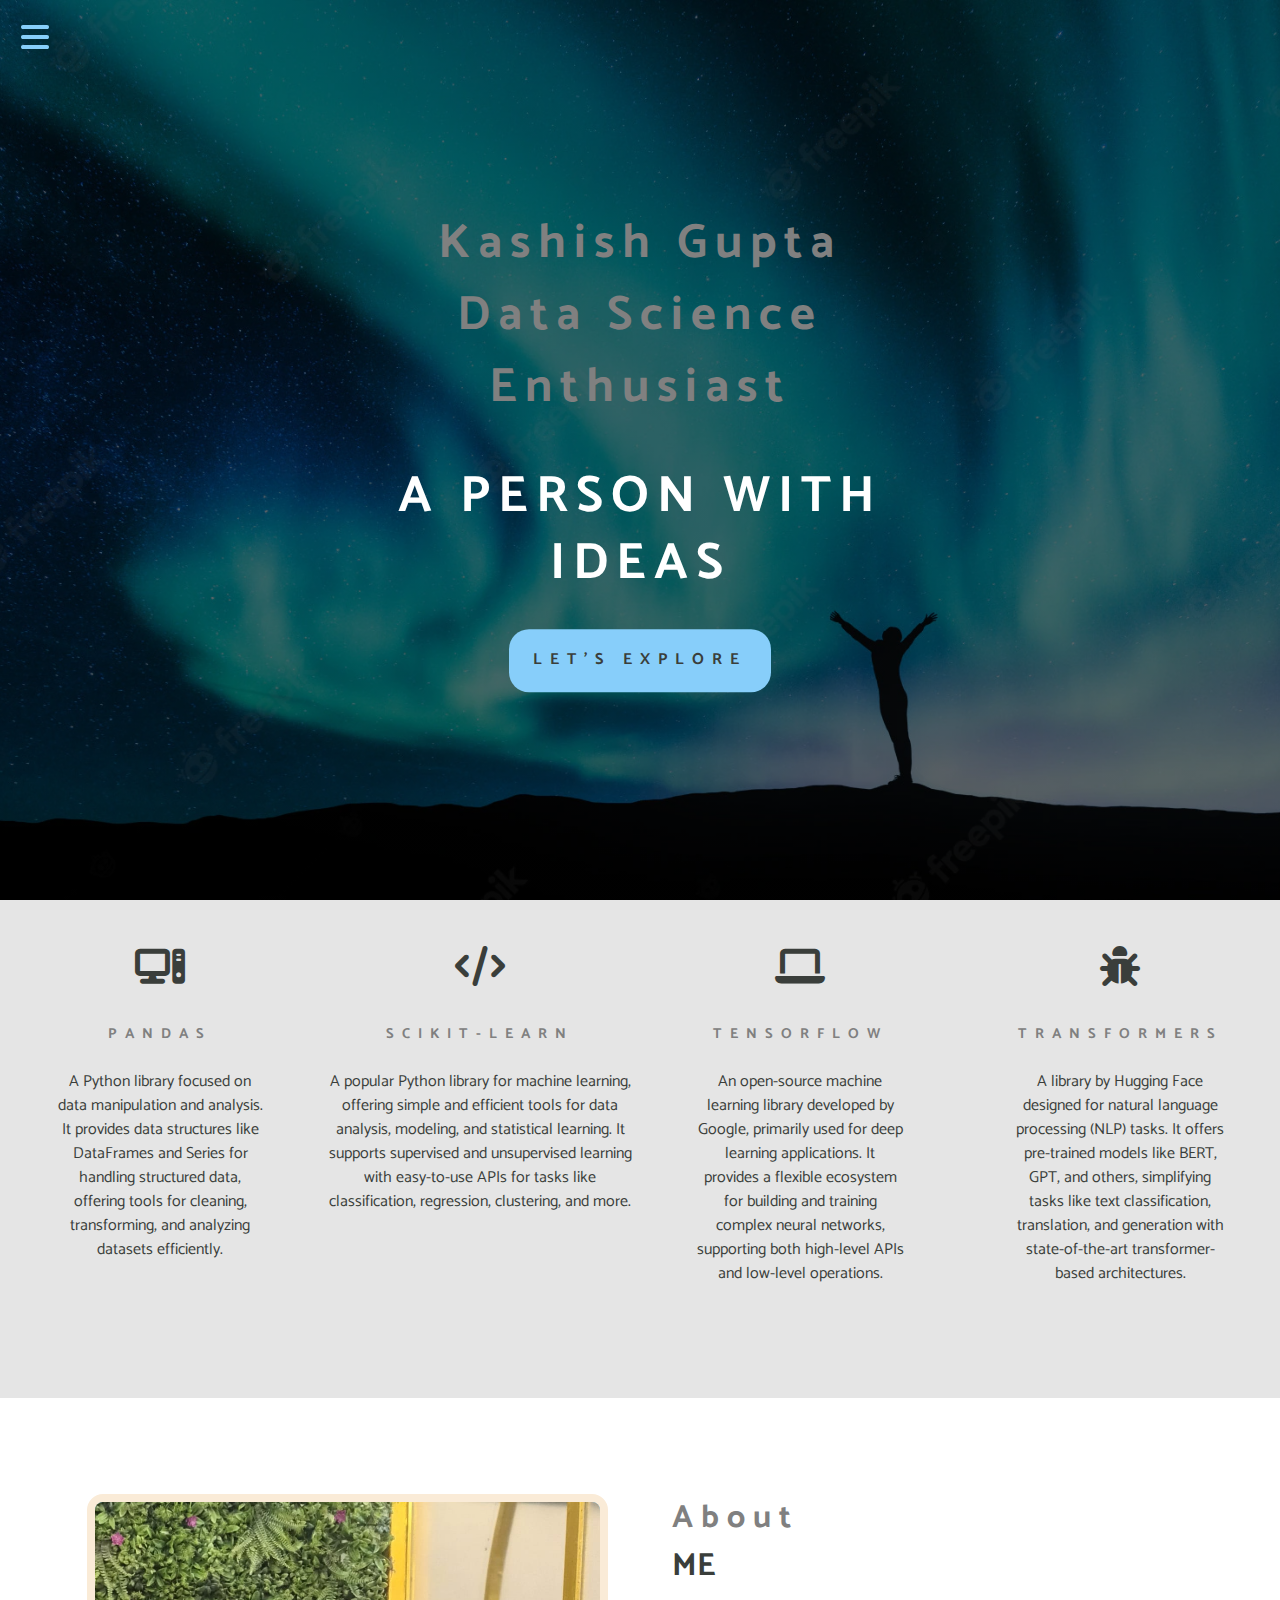
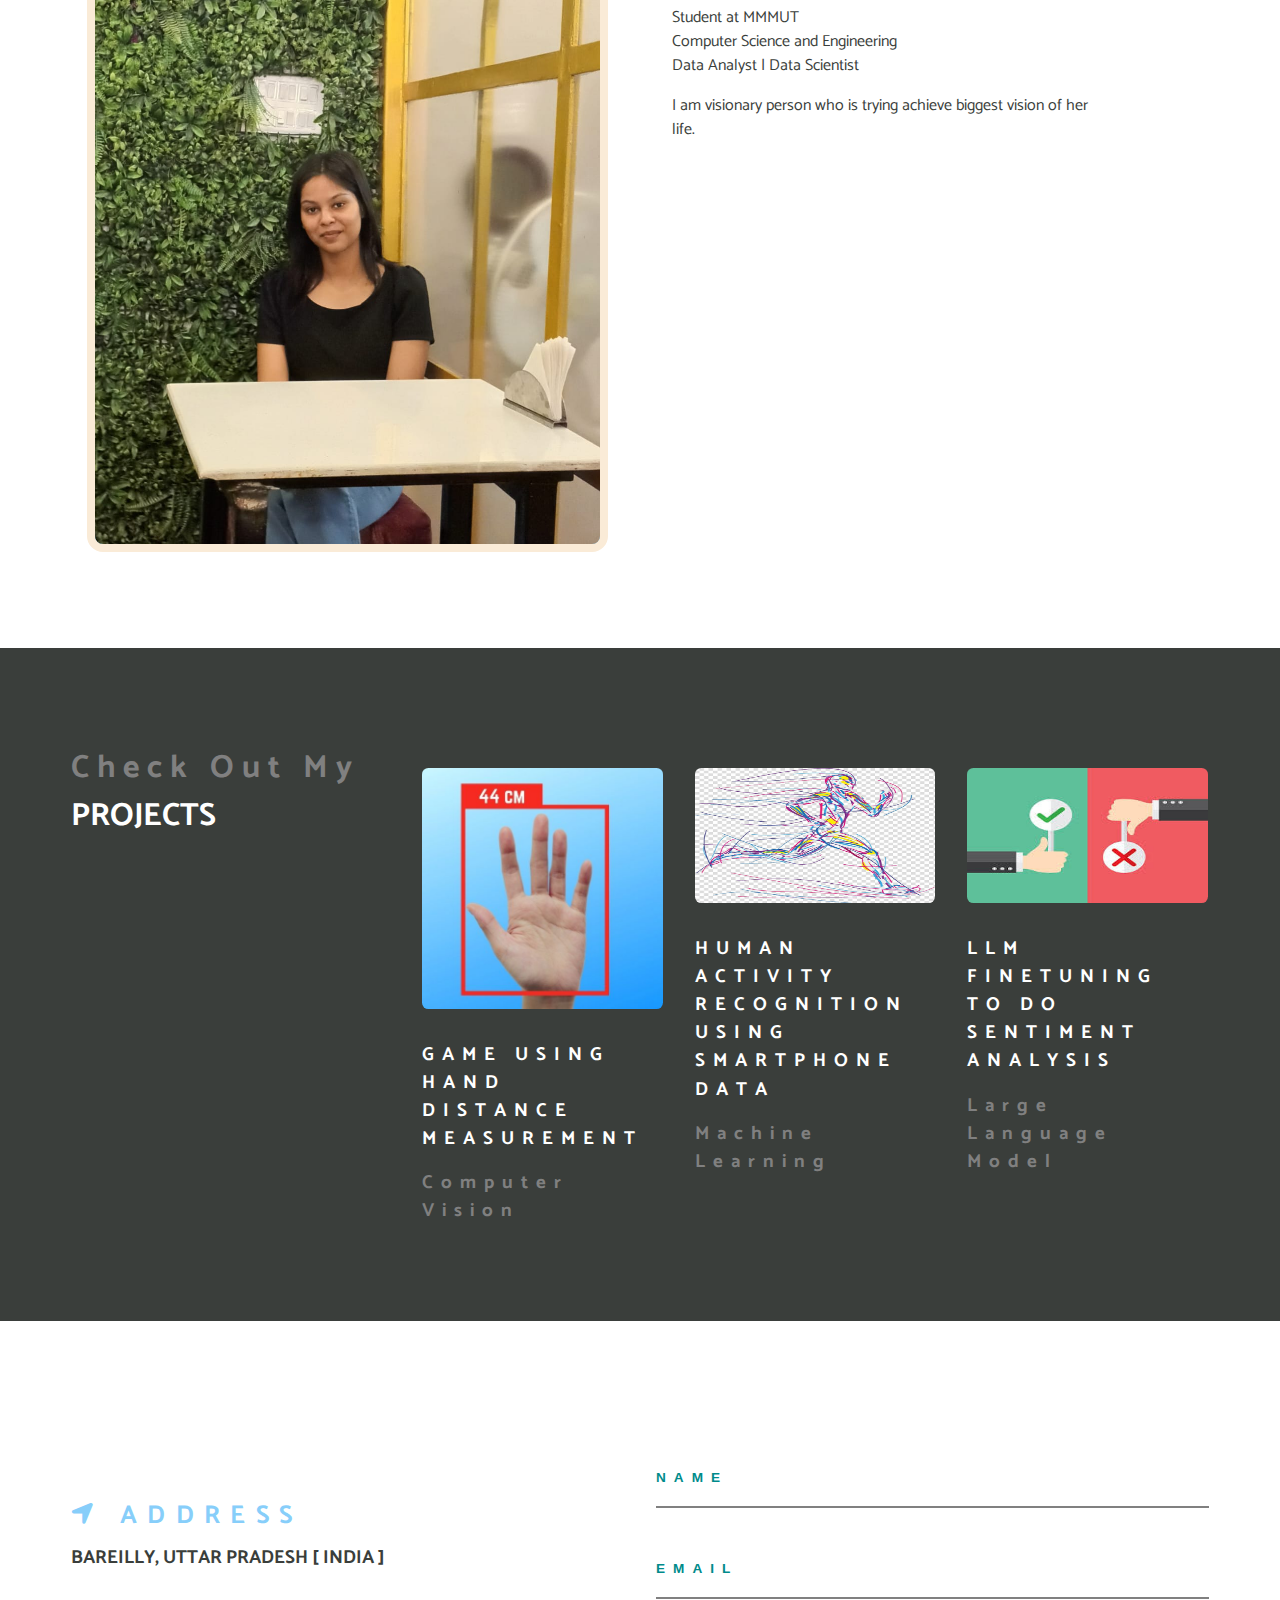
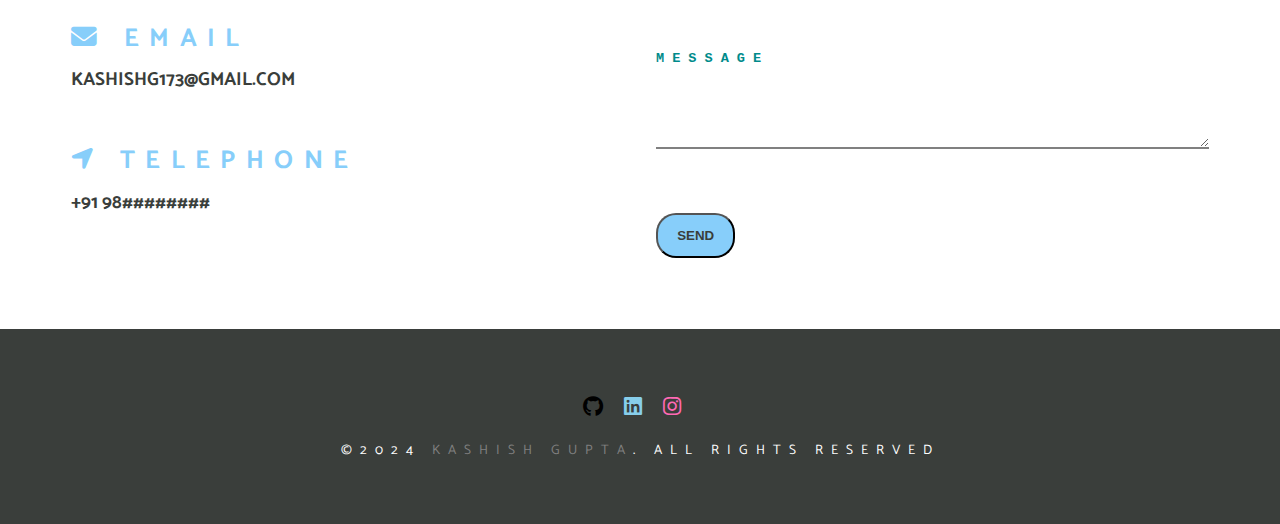
<file: index.html>
<!DOCTYPE html>
<html lang="en">
  <head>
    <meta charset="UTF-8" />
    <meta name="viewport" content="width=device-width, initial-scale=1.0" />
    <meta http-equiv="X-UA-Compatible" content="ie=edge" />
    <title>Kashish Gupta || Home</title>
    <!-- font-awesome -->
    <link rel="stylesheet" href="https://cdnjs.cloudflare.com/ajax/libs/font-awesome/6.1.1/css/all.min.css" />
    <!-- custom css -->
    <link rel="stylesheet" href="style.css" />
  </head>
  <body>
    <!-- nav button -->
    <span class="nav-btn" id="nav-btn">
      <i class="fas fa-bars"></i>
    </span>
    <!-- nav -->
    <nav class="navbar" id="navbar">
      <div class="navbar-header">
        <span class="nav-close" id="nav-close">
          <i class="fas fa-times"></i>
        </span>
      </div>
      <ul class="nav-items">
        <li><a href="main.html" class="nav-link">Home</a></li>
        <li><a href="skills.html" class="nav-link">Skills</a></li>
        <!-- <li><a href="about.html" class="nav-link">About</a></li> -->
        <li><a href="products.html" class="nav-link">Projects</a></li>
      </ul>
    </nav>
    <!-- header -->
    <header class="header">
      <div class="banner">
        <h3 class="banner-subtitle">Kashish Gupta <br>Data Science Enthusiast</h3>
        <h1 class="banner-title">A Person with Ideas</h1>
        <a href="skills.html" class="banner-btn"><i class="fab fa-bird"></i>Let's Explore</a>
      </div>
    </header>


    <!-- skills section -->
    <section class="skills clearfix">
      <!-- single skill -->
      <article class="skill">
        <span class="skill-icon">
          <i class="fas fa-computer"></i>
        </span>
        <h3 class="skill-title">Pandas</h3>
        <!-- ten words -->
        <p class="skill-text">
          A Python library focused on data manipulation and analysis. It provides data structures like DataFrames and Series for handling structured data, offering tools for cleaning, transforming, and analyzing datasets efficiently.<br><br><br><br>
        </p>
      </article>
      <!-- end of single skill -->
      <!-- single skill -->
      <article class="skill">
        <span class="skill-icon">
          <i class="fas fa-code"></i>
        </span>
        <h3 class="skill-title">Scikit-learn</h3>
        <!-- ten words -->
        A popular Python library for machine learning, offering simple and efficient tools for data analysis, modeling, and statistical learning. It supports supervised and unsupervised learning with easy-to-use APIs for tasks like classification, regression, clustering, and more.<br><br><br>
        </p>
      </article>
      <!-- end of single skill -->
      <!-- single skill -->
      <article class="skill">
        <span class="skill-icon">
          <i class="fas fa-laptop"></i>
        </span>
        <h3 class="skill-title">TensorFlow</h3>
        <!-- ten words -->
        <p class="skill-text">
          An open-source machine learning library developed by Google, primarily used for deep learning applications. It provides a flexible ecosystem for building and training complex neural networks, supporting both high-level APIs and low-level operations.<br><br><br><br>
        </p>
      </article>
      <!-- end of single skill -->
      <!-- single skill -->
      <article class="skill">
        <span class="skill-icon">
          <i class="fas fa-bug"></i>
        </span>
        <h3 class="skill-title">Transformers</h3>
        <!-- ten words -->
        <p class="skill-text">
          A library by Hugging Face designed for natural language processing (NLP) tasks. It offers pre-trained models like BERT, GPT, and others, simplifying tasks like text classification, translation, and generation with state-of-the-art transformer-based architectures.<br><br><br>
        </p>
      </article>

      <!-- end of single skill -->
    </section>
    <!--end of skills section -->
    <!-- about -->
    <section class="about">
      <div class="section-center clearfix">
        <article class="about-img">
          <div class="about-picture-container">
            <img
              src="about.jpg"
              alt="About"
              class="about-picture"
            />
          </div>
        </article>
        <article class="about-info">
          <!-- section title -->
          <div>
            <h3 class="section-subtitle">About</h3>
            <h2 class="section-title">Me</h2>
          </div>
          <!-- section title -->
          <p class="about-text">
            Student at MMMUT <br>
            Computer Science and Engineering <br>
            Data Analyst | Data Scientist

          </p>
          <p class="about-text">
            I am visionary person who is trying achieve biggest vision of her life.
          </p>
          <!-- <a href="about.html" class="main-btn ">More About Me</a> -->
        </article>
      </div>
    </section>
    <!-- end of about -->
    <!-- products -->
    <section class="products">
      <div class="section-center clearfix">
        <!-- products info  -->
        <article class="products-info ">
          <!-- title -->
          <div>
            <h3 class="section-subtitle">Check Out My</h3>
            <h2 class="section-title text-white">Projects</h2>
          </div>
          <!-- end of title -->
          <!--<p class="product-text">
              I don't usually write blogs but here are writeups of some of the CTF rooms that I enjoyed solving.
          </p>
          <a href="products.html" class="main-btn ">Blogs</a>-->
        </article>
        <!-- end of products info -->
        <!-- products inventory -->
        <article class="products-inventory  clearfix">
          <!-- single product -->
          <div class="product">
            <a href="https://github.com/kashishg173/Game-with-Hand-distance-measurement"><img
              src="project-1.jpg"
              alt="single product"
              class="product-img1"
            />
            <h3 class="product-title">GAME USING HAND DISTANCE MEASUREMENT</h3></a>
            <h3 class="product-price">Computer Vision</h3>
          </div>
          <!--end of single product -->
          <!-- single product -->
          <div class="product">
            <a href="https://github.com/kashishg173/Human-Activity-Recognition-using-smartphone-data">
            <img
              src="project-2.jpg"
              alt="single product"
              class="product-img2"
            />
            <h3 class="product-title">HUMAN ACTIVITY RECOGNITION USING SMARTPHONE DATA</h3></a>
            <h3 class="product-price">Machine Learning</h3>
          </div>
          <!--end of single product -->
          <!-- single product -->
          <div class="product">
            <a href = "https://github.com/kashishg173/LLM-FineTuning-to-do-SentiAnalysis.git">
            <img
              src="project-3.jpeg"
              alt="single product"
              class="product-img3"
            />
            <h3 class="product-title">LLM FineTuning to do Sentiment Analysis</h3></a>
            <h3 class="product-price">Large Language Model</h3>
          </div>
          <!--end of single product -->
        </article>
        <!--end of  products inventory -->
      </div>
    </section>
    <!-- end of  products -->
    <!-- contact -->
    <section class="contact">
      <div class="section-center clearfix">
        <!-- contact info -->
        <article class="contact-info">
          <!-- contact item -->
          <div class="contact-item">
            <!-- contact text -->
            <h3 class="contact-title">
              <span class="contact-icon">
                <i class="fas fa-location-arrow"></i> </span
              >address
            </h3>
            <h3 class="contact-text">
              Bareilly, Uttar Pradesh [ India ]
            </h3>
          </div>
          <!-- end of contact item -->
          <!-- contact item -->
          <div class="contact-item">
            <!-- contact text -->
            <h3 class="contact-title">
              <span class="contact-icon"> <i class="fas fa-envelope"></i> </span
              >Email
            </h3>
            <h3 class="contact-text">
              kashishg173@gmail.com
            </h3>
          </div>
          <!-- end of contact item -->
          <!-- contact item -->
          <div class="contact-item">
            <!-- contact text -->
            <h3 class="contact-title">
              <span class="contact-icon">
                <i class="fas fa-location-arrow"></i> </span
              >Telephone
            </h3>
            <h3 class="contact-text">
              +91 98########
            </h3>
          </div>
          <!-- end of contact item -->
        </article>
        <article class="contact-form">
          <form
            action="https://formspree.io/learncodetutorial@gmail.com"
            method="POST"
            class="form-group"
          >
            <input
              type="text"
              name="name"
              placeholder="name"
              class="form-control"
            />
            <input
              type="email"
              name="email"
              placeholder="email"
              class="form-control"
            />
            <textarea
              name="message"
              placeholder="message"
              class="form-control"
              rows="5"
            ></textarea>
            <button class="main-btn">Send</button>
          </form>
        </article>
        <!-- end of contact info -->
      </div>
    </section>
    <!-- end o fcontact -->
    <footer class="footer">
      <div class="section-center">
        <div class="social-icons">
          <!-- social icon -->
          <a href="#" class="social-icon1">
            <i class="fab fa-github "></i>
          </a>
          <!-- end of social icon -->
          <!-- social icon -->
          <a href="https://www.linkedin.com/in/kashish-gupta-1a2179228/" class="social-icon2">
            <i class="fab fa-linkedin "></i>
          </a>
          <!-- end of social icon -->
          <!-- social icon -->
          <a href="https://www.instagram.com/kashishg173/" class="social-icon3">
            <i class="fab fa-instagram "></i>
          </a>
          <!-- end of social icon -->
        </div>
        <p class="footer-text">
          &copy;2024 <span class="text-primary">Kashish Gupta</span>. all rights
          reserved
        </p>
      </div>
    </footer>
    <script src="app.js"></script>
  </body>
</html>
</file>
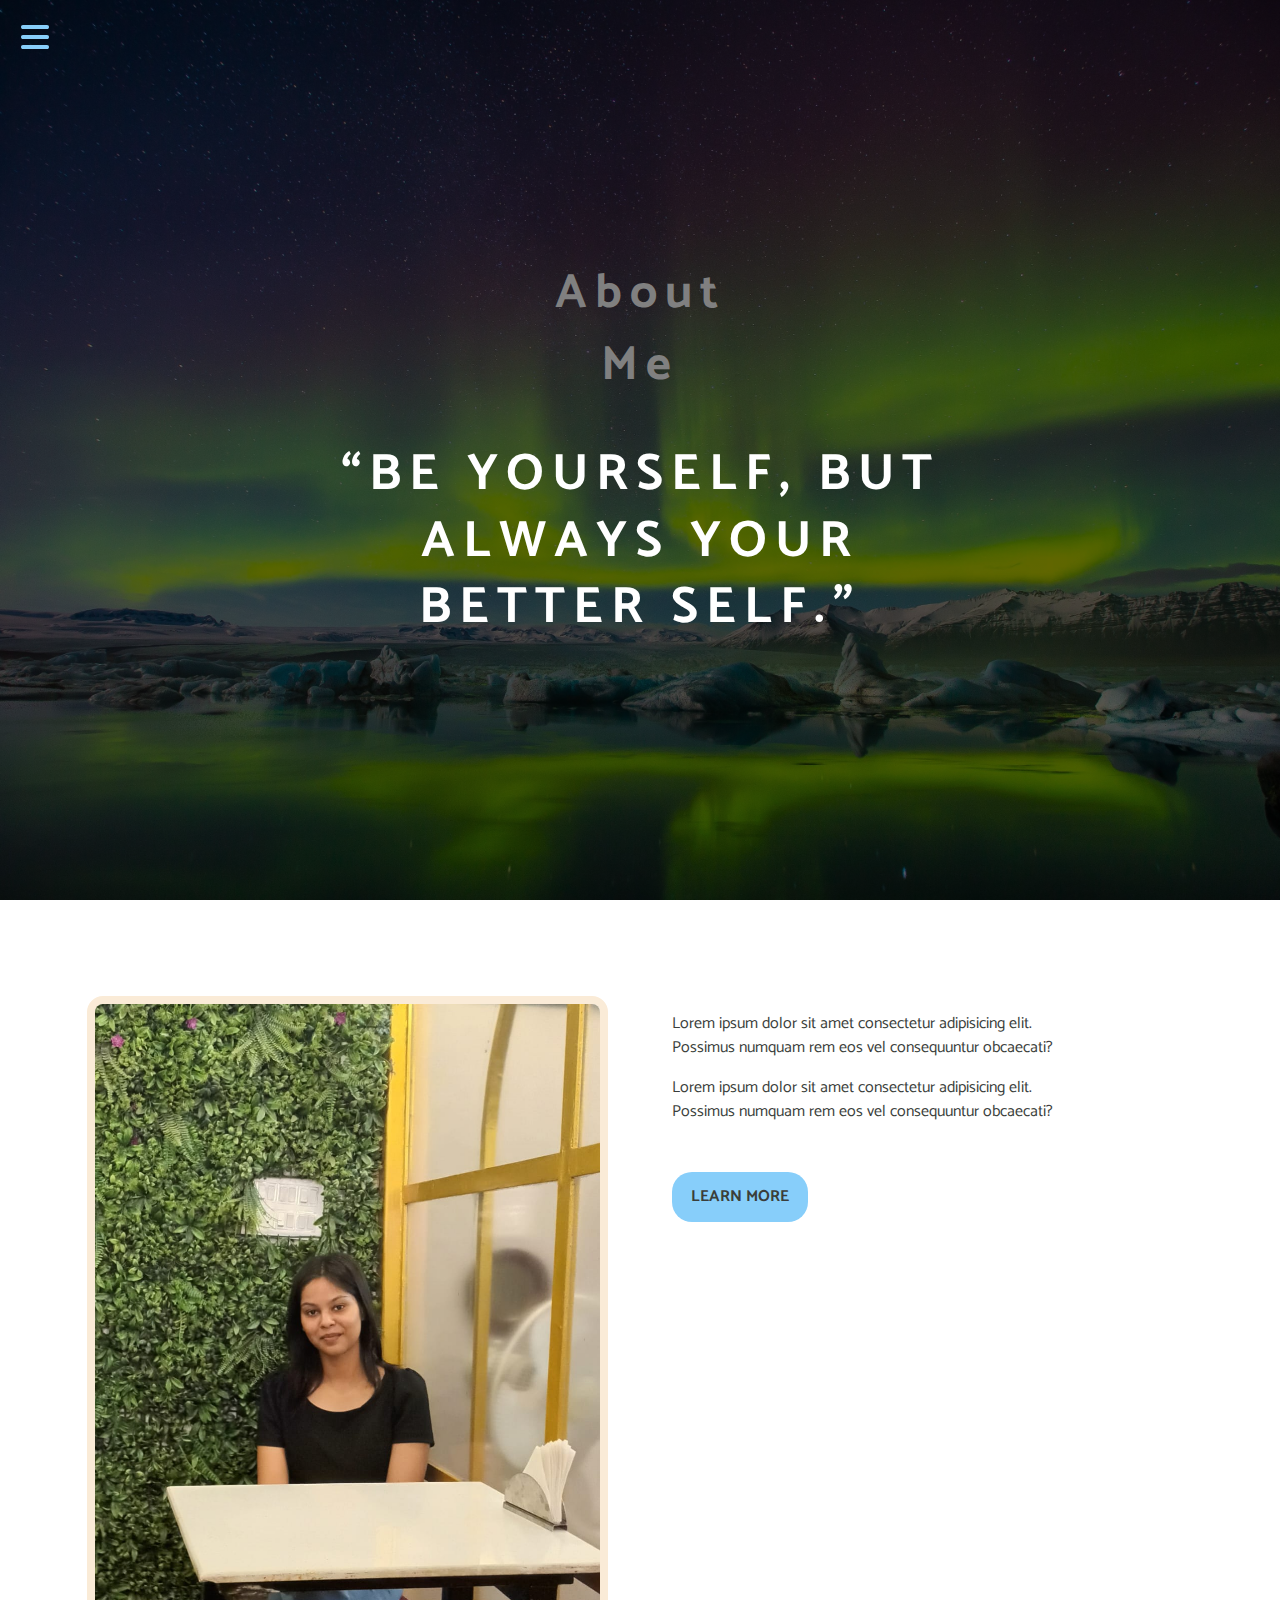
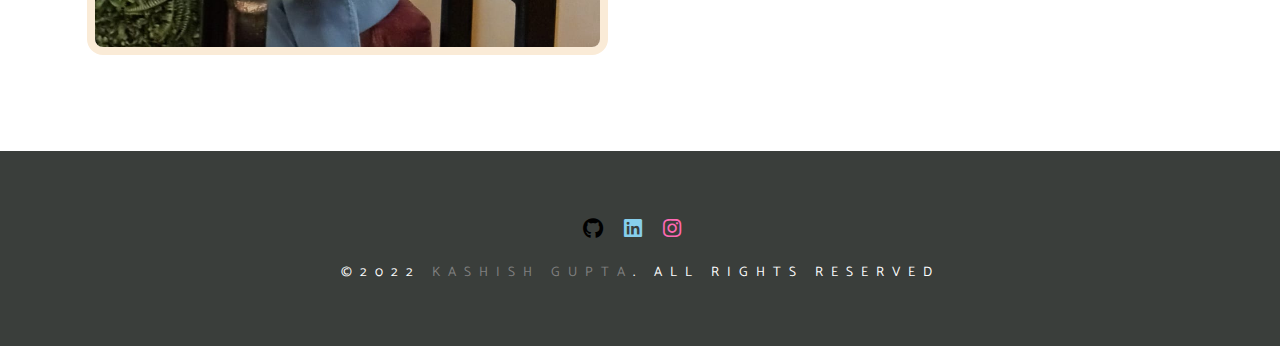
<file: about.html>
<!DOCTYPE html>
<html lang="en">
  <head>
    <meta charset="UTF-8" />
    <meta name="viewport" content="width=device-width, initial-scale=1.0" />
    <meta http-equiv="X-UA-Compatible" content="ie=edge" />
    <title>Kashish Gupta || About</title>
    <!-- font-awesome -->
    <link rel="stylesheet" href="https://cdnjs.cloudflare.com/ajax/libs/font-awesome/6.1.1/css/all.min.css" />
    <!-- custom css -->
    <link rel="stylesheet" href="style.css" />
  </head>

  <body>
    <!-- nav button -->
    <span class="nav-btn" id="nav-btn">
      <i class="fas fa-bars"></i>
    </span>
    <!-- nav -->
    <nav class="navbar" id="navbar">
      <div class="navbar-header">
        <span class="nav-close" id="nav-close">
          <i class="fas fa-times"></i>
        </span>
      </div>
      <ul class="nav-items">
        <li><a href="index.html" class="nav-link">Home</a></li>
        <li><a href="skills.html" class="nav-link">Skills</a></li>
        <li><a href="about.html" class="nav-link">About</a></li>
        <li><a href="products.html" class="nav-link">Projects</a></li>
      </ul>
    </nav>
    <!-- header -->
    <header class="header2">
      <div class="banner">
        <h3 class="banner-subtitle">About  <br>Me</h3>
        <h1 class="banner-title">“Be yourself, but always your better self.” </h1>
        <!--<a href="skills.html" class="banner-btn">Let's Explore</a>-->
      </div>
    </header>
    <!-- skills section -->
    <!-- about -->
    <section class="about">
      <div class="section-center clearfix">
        <article class="about-img">
          <div class="about-picture-container">
            <img
              src="about.jpg"
              alt="picture"
              class="about-picture"
            />
          </div>
        </article>
        <article class="about-info">
          <!-- section title -->
          <!-- section title -->
          <p class="about-text">
            Lorem ipsum dolor sit amet consectetur adipisicing elit. Possimus
            numquam rem eos vel consequuntur obcaecati?
          </p>
          <p class="about-text">
            Lorem ipsum dolor sit amet consectetur adipisicing elit. Possimus
            numquam rem eos vel consequuntur obcaecati?
          </p>
          <a href="skills.html" class="main-btn ">learn more</a>
        </article>
      </div>
    </section>
    <!-- end of about -->

    <footer class="footer">
      <div class="section-center">
        <div class="social-icons">
          <!-- social icon -->
          <a href="#" class="social-icon1">
            <i class="fab fa-github "></i>
          </a>
          <!-- end of social icon -->
          <!-- social icon -->
          <a href="https://www.linkedin.com/in/kashish-gupta-1a2179228/" class="social-icon2">
            <i class="fab fa-linkedin "></i>
          </a>
          <!-- end of social icon -->
          <!-- social icon -->
          <a href="https://www.instagram.com/kashishg173/" class="social-icon3">
            <i class="fab fa-instagram "></i>
          </a>
          <!-- end of social icon -->
        </div>
        <p class="footer-text">
          &copy;2022 <span class="text-primary">Kashish Gupta</span>. all rights
          reserved
        </p>
      </div>
    </footer>
    <script src="app.js"></script>
  </body>
</html>
</file>
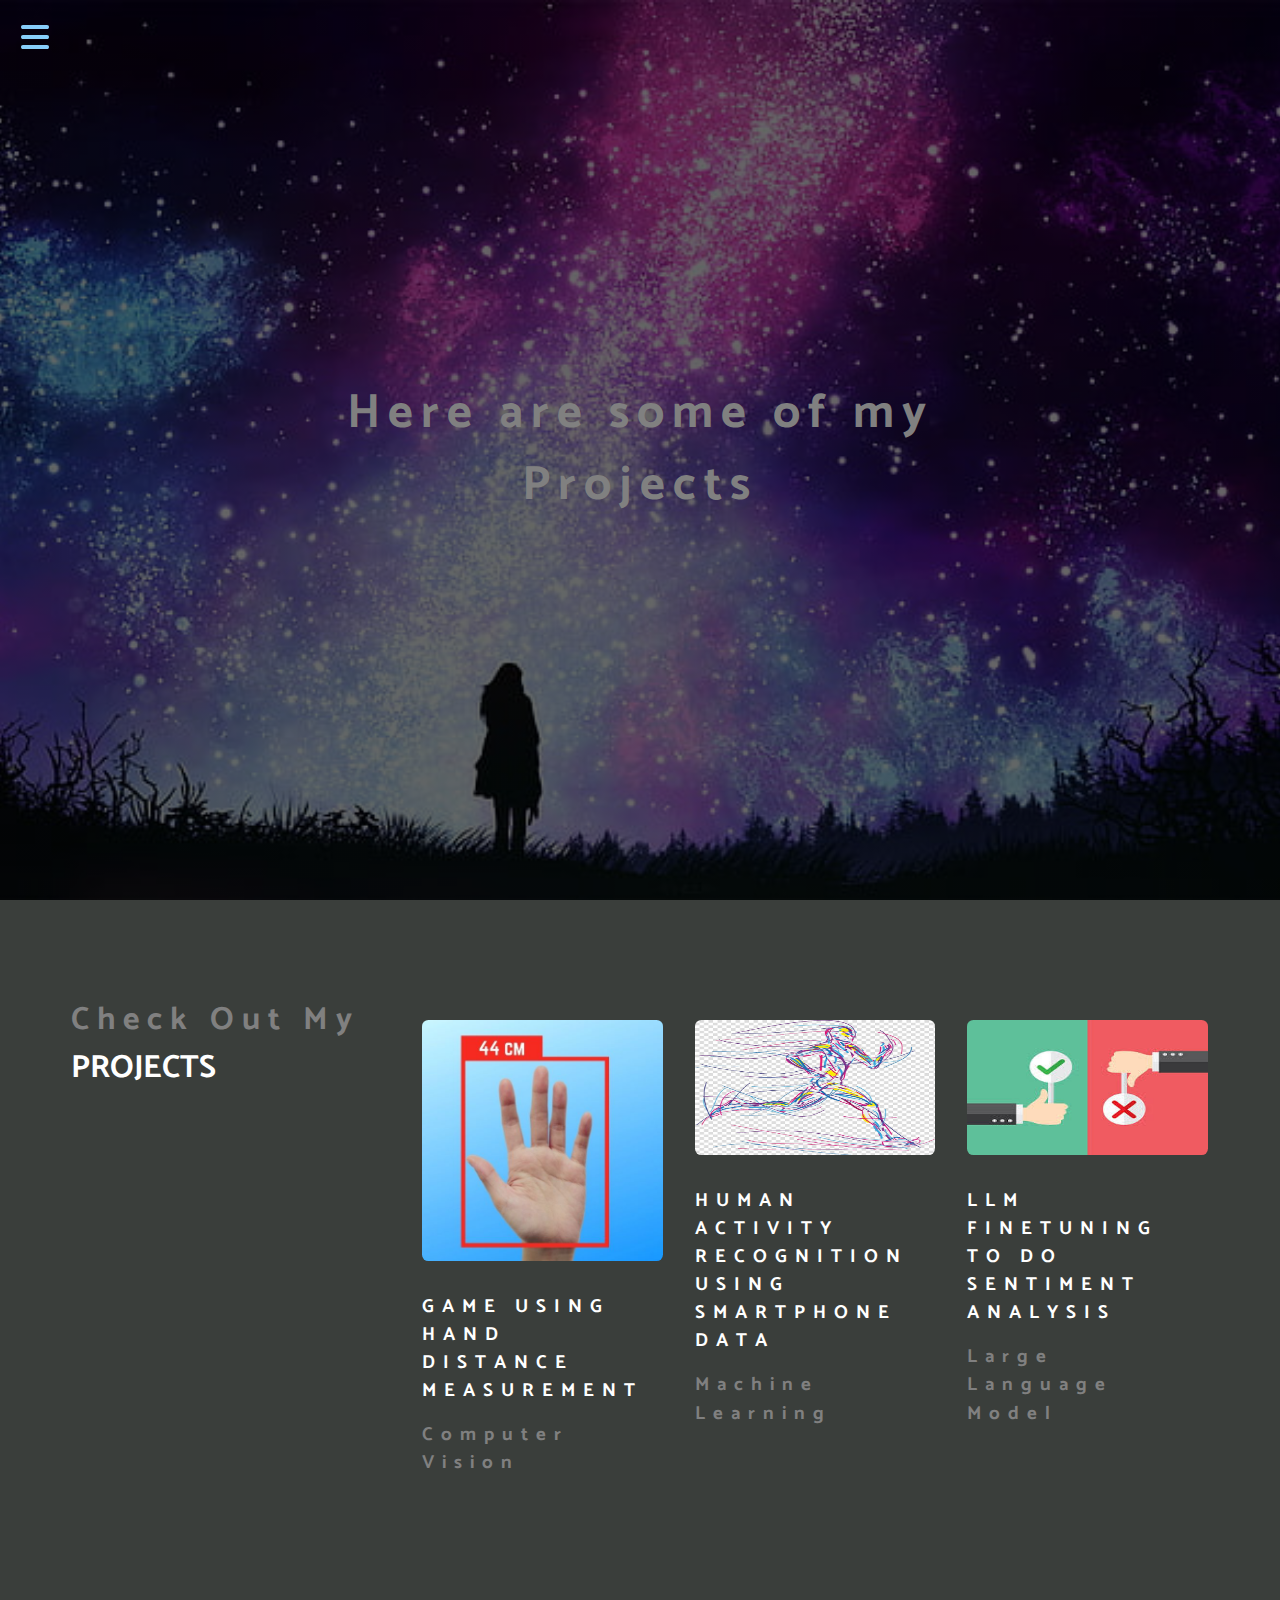
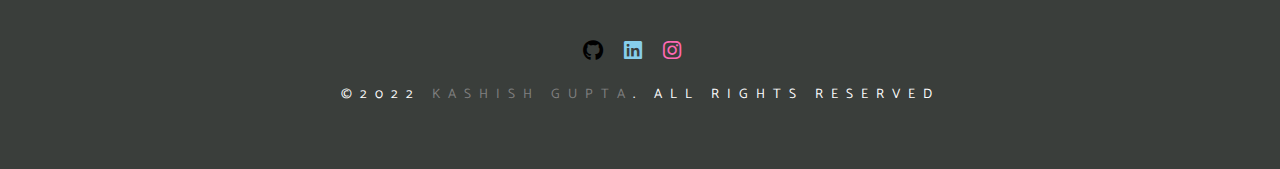
<file: products.html>
<!DOCTYPE html>
<html lang="en">
  <head>
    <meta charset="UTF-8" />
    <meta name="viewport" content="width=device-width, initial-scale=1.0" />
    <meta http-equiv="X-UA-Compatible" content="ie=edge" />
    <title>Kashish Gupta || Products</title>
    <!-- font-awesome -->
    <link rel="stylesheet" href="https://cdnjs.cloudflare.com/ajax/libs/font-awesome/6.1.1/css/all.min.css" />
    <!-- custom css -->
    <link rel="stylesheet" href="style.css" />
  </head>

  <body>
    <!-- nav button -->
    <span class="nav-btn" id="nav-btn">
      <i class="fas fa-bars"></i>
    </span>
    <!-- nav -->
    <nav class="navbar" id="navbar">
      <div class="navbar-header">
        <span class="nav-close" id="nav-close">
          <i class="fas fa-times"></i>
        </span>
      </div>
      <ul class="nav-items">
        <li><a href="index.html" class="nav-link">Home</a></li>
        <li><a href="skills.html" class="nav-link">Skills</a></li>
        <!-- <li><a href="about.html" class="nav-link">About</a></li> -->
        <li><a href="products.html" class="nav-link">Projects</a></li>
      </ul>
    </nav>
    <!-- header -->
    <header class="header3">
      <div class="banner">
        <h1 class="banner-subtitle">Here are some of my<br>Projects </h1>
        <!-- <h1 class="banner-title">"We can do anything we want to if we stick to it long enough."</h1> -->
        <!--<a href="skills.html" class="banner-btn">Let's Explore</a>-->
      </div>
    </header>

    <!-- products -->
    <section class="products">
      <div class="section-center clearfix">
        <!-- products info  -->
        <article class="products-info ">
          <!-- title -->
          <div>
            <h3 class="section-subtitle">Check Out My</h3>
            <h2 class="section-title text-white">Projects</h2>
          </div>
          <!-- end of title-->
        </article>
        <!-- end of products info -->
        <!-- products inventory -->
        <article class="products-inventory  clearfix">
          <!-- single product -->
          <div class="product">
            <a href="https://github.com/kashishg173/Game-with-Hand-distance-measurement"><img                                         
              src="project-1.jpg"
              alt="1st project"
              class="product-img1"
            />
            <h3 class="product-title">GAME USING HAND DISTANCE MEASUREMENT</h3></a>
            <h3 class="product-price">Computer Vision</h3>
          </div>
          <!--end of single product -->
          <!-- single product -->
          <div class="product">
            <a href="https://github.com/kashishg173/Human-Activity-Recognition-using-smartphone-data"><img
              src="project-2.jpg"
              alt="single product"
              class="product-img2"
            />
            <h3 class="product-title">HUMAN ACTIVITY RECOGNITION USING SMARTPHONE DATA</h3></a>
            <h3 class="product-price">Machine Learning</h3>
          </div>
          <!--end of single product -->
          <!-- single product -->
          <div class="product">
            <a href="https://github.com/kashishg173/LLM-FineTuning-to-do-SentiAnalysis.git"><img
              src="project-3.jpeg"
              alt="single product"
              class="product-img3"
            />
            <h3 class="product-title">LLM FineTuning to do Sentiment Analysis</h3></a>
            <h3 class="product-price">Large Language Model</h3>
          </div>
          <!--end of single product -->
        </article>
        <!--end of  products inventory -->
      </div>
    </section>
    <!-- end of  products -->

     <footer class="footer">
      <div class="section-center">
        <div class="social-icons">
          <!-- social icon -->
          <a href="#" class="social-icon1">
            <i class="fab fa-github "></i>
          </a>
          <!-- end of social icon -->
          <!-- social icon -->
          <a href="https://www.linkedin.com/in/kashish-gupta-1a2179228/" class="social-icon2">
            <i class="fab fa-linkedin "></i>
          </a>
          <!-- end of social icon -->
          <!-- social icon -->
          <a href="https://www.instagram.com/kashishg173/" class="social-icon3">
            <i class="fab fa-instagram "></i>
          </a>
          <!-- end of social icon -->
        </div>
        <p class="footer-text">
          &copy;2022 <span class="text-primary">Kashish Gupta</span>. all rights
          reserved
        </p>
      </div>
    </footer>
    <script src="app.js"></script>
  </body>
</html>
</file>
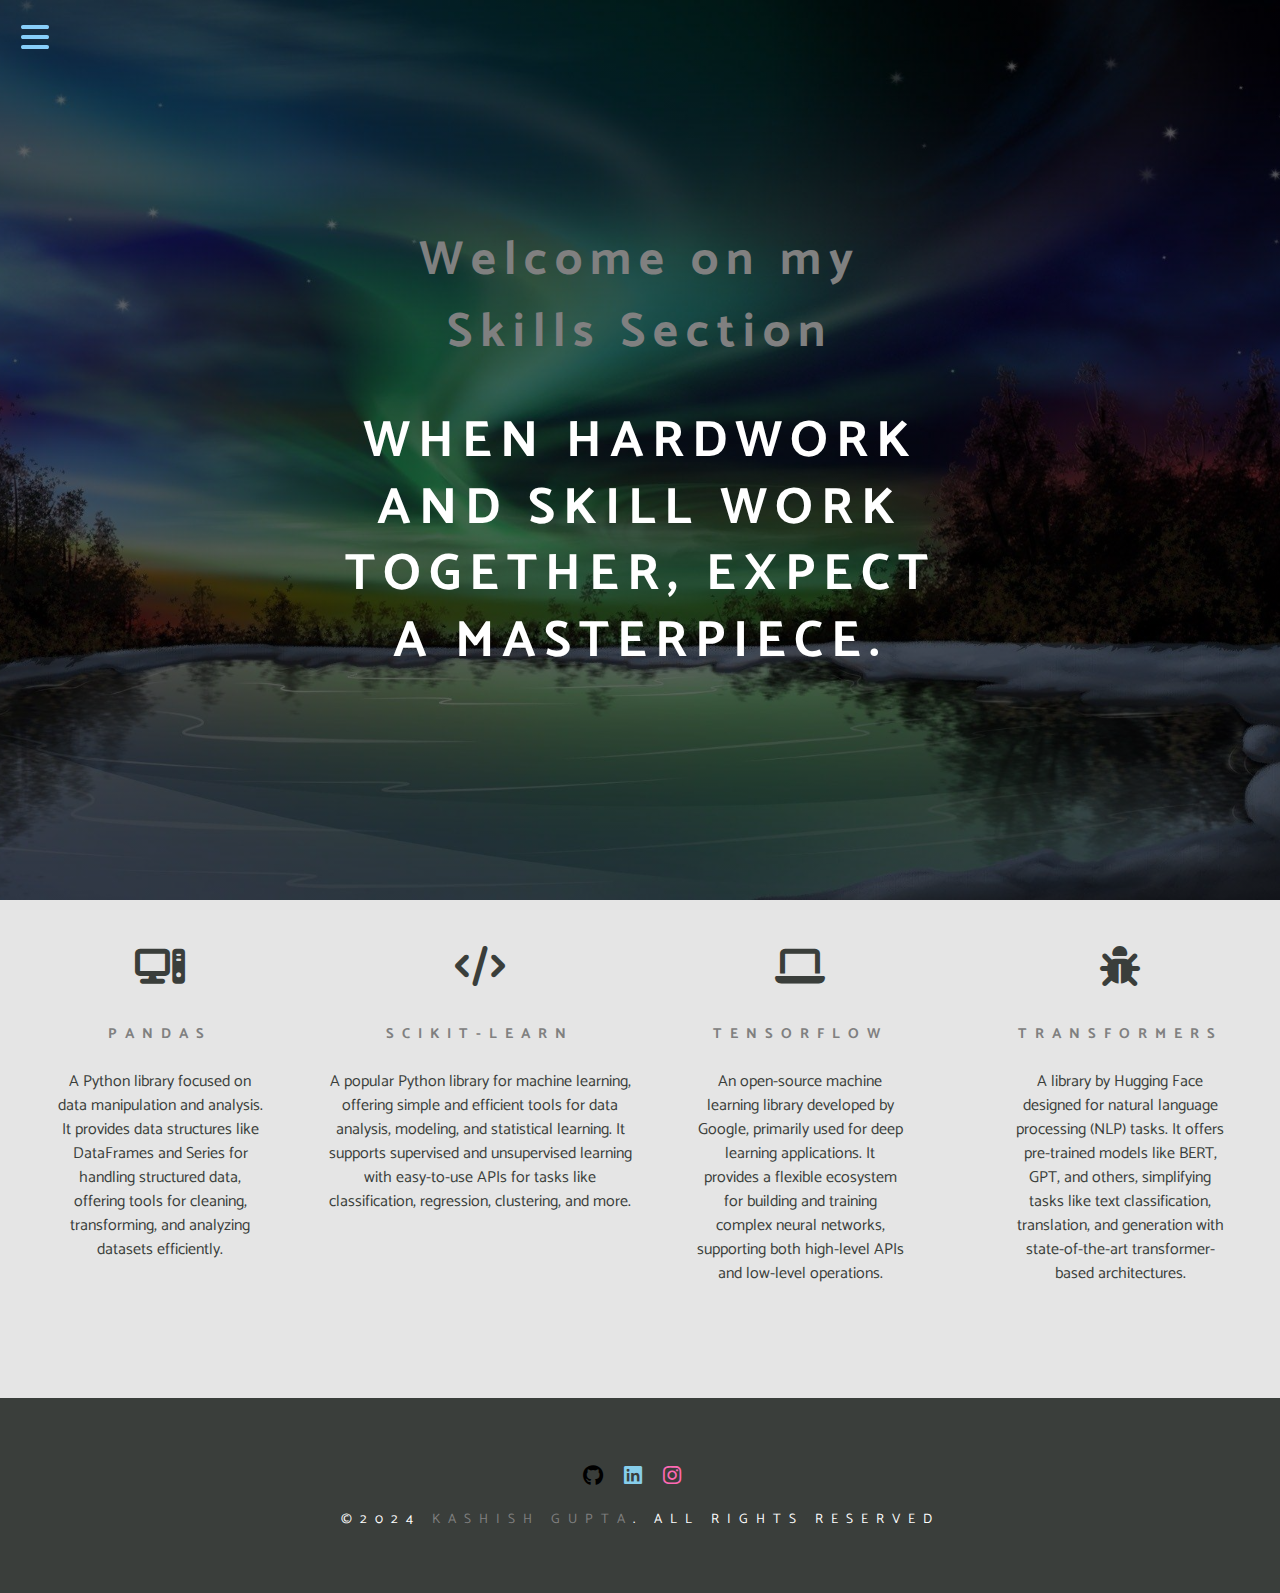
<file: skills.html>
<!DOCTYPE html>
<html lang="en">
  <head>
    <meta charset="UTF-8" />
    <meta name="viewport" content="width=device-width, initial-scale=1.0" />
    <meta http-equiv="X-UA-Compatible" content="ie=edge" />
    <title>Kashish Gupta || Skills</title>
    <!-- font-awesome -->
    <link rel="stylesheet" href="https://cdnjs.cloudflare.com/ajax/libs/font-awesome/6.1.1/css/all.min.css" />
    <!-- custom css -->
    <link rel="stylesheet" href="style.css" />
  </head>

  <body>
    <!-- nav button -->
    <span class="nav-btn" id="nav-btn">
      <i class="fas fa-bars"></i>
    </span>
    <!-- nav -->
    <nav class="navbar" id="navbar">
      <div class="navbar-header">
        <span class="nav-close" id="nav-close">
          <i class="fas fa-times"></i>
        </span>
      </div>
      <ul class="nav-items">
        <li><a href="index.html" class="nav-link">Home</a></li>
        <li><a href="skills.html" class="nav-link">Skills</a></li>
        <!-- <li><a href="about.html" class="nav-link">About</a></li> -->
        <li><a href="products.html" class="nav-link">Projects</a></li>
      </ul>
    </nav>
    <!-- header -->
    <header class="header1">
      <div class="banner">
        <h3 class="banner-subtitle">Welcome on my <br>Skills Section </h3>
        <h1 class="banner-title">When hardwork and skill work together, expect a masterpiece. </h1>
        <!--<a href="skills.html" class="banner-btn">Let's Explore</a>-->
      </div>
    </header>

    <!-- skills section -->
     <section class="skills clearfix">
      <!-- single skill -->
      <article class="skill">
        <span class="skill-icon">
          <i class="fas fa-computer"></i>
        </span>
        <h3 class="skill-title">Pandas</h3>
        <!-- ten words -->
        <p class="skill-text">
          A Python library focused on data manipulation and analysis. It provides data structures like DataFrames and Series for handling structured data, offering tools for cleaning, transforming, and analyzing datasets efficiently.<br><br><br><br>
        </p>
      </article>
      <!-- end of single skill -->
      <!-- single skill -->
      <article class="skill">
        <span class="skill-icon">
          <i class="fas fa-code"></i>
        </span>
        <h3 class="skill-title">Scikit-learn</h3>
        <!-- ten words -->
        A popular Python library for machine learning, offering simple and efficient tools for data analysis, modeling, and statistical learning. It supports supervised and unsupervised learning with easy-to-use APIs for tasks like classification, regression, clustering, and more.<br><br><br>
        </p>
      </article>
      <!-- end of single skill -->
      <!-- single skill -->
      <article class="skill">
        <span class="skill-icon">
          <i class="fas fa-laptop"></i>
        </span>
        <h3 class="skill-title">TensorFlow</h3>
        <!-- ten words -->
        <p class="skill-text">
          An open-source machine learning library developed by Google, primarily used for deep learning applications. It provides a flexible ecosystem for building and training complex neural networks, supporting both high-level APIs and low-level operations.<br><br><br><br>
        </p>
      </article>
      <!-- end of single skill -->
      <!-- single skill -->
      <article class="skill">
        <span class="skill-icon">
          <i class="fas fa-bug"></i>
        </span>
        <h3 class="skill-title">Transformers</h3>
        <!-- ten words -->
        <p class="skill-text">
          A library by Hugging Face designed for natural language processing (NLP) tasks. It offers pre-trained models like BERT, GPT, and others, simplifying tasks like text classification, translation, and generation with state-of-the-art transformer-based architectures.<br><br><br>
        </p>
      </article>

      <!-- end of single skill -->
    </section>
   <!--end of skills section -->
    <footer class="footer">
      <div class="section-center">
        <div class="social-icons">
          <!-- social icon -->
          <a href="#" class="social-icon1">
            <i class="fab fa-github "></i>
          </a>
          <!-- end of social icon -->
          <!-- social icon -->
          <a href="https://www.linkedin.com/in/kashish-gupta-1a2179228/" class="social-icon2">
            <i class="fab fa-linkedin "></i>
          </a>
          <!-- end of social icon -->
          <!-- social icon -->
          <a href="https://www.instagram.com/kashishg173/" class="social-icon3">
            <i class="fab fa-instagram "></i>
          </a>
          <!-- end of social icon -->
        </div>
        <p class="footer-text">
          &copy;2024 <span class="text-primary">Kashish Gupta</span>. all rights
          reserved
        </p>
      </div>
    </footer>
    <script src="app.js"></script>
  </body>
</html>
</file>
<file: style.css>
@import url("https://fonts.googleapis.com/css?family=Catamaran:400,700|Grand+Hotel");

* {
  margin: 0;
  padding: 0;
  box-sizing: border-box;
}
:root {
  --primaryColor: grey;
  --secondaryColor: #fca311;
  --mainDark: #3a3e3b;
  --mainWhite: #fff;
  --mainGrey: #e5e5e5;
  --mainTransition: all 0.3s linear;
  --letterSpacing: 0.5rem;
}
body {
  font-family: "Catamaran", sans-serif;
  background: var(--mainWhite);
  color: var(--mainDark);
  line-height: 1.5;
}
/* helper/utility classes */
.clearfix::after,
.clearfix::before {
  content: "";
  clear: both;
  display: table;
}
a {
  text-decoration: none;
}
.text-white {
  color: var(--mainWhite);
}
.text-center {
  text-align: center;
}
.text-primary {
  color: var(--primaryColor);
}
/* navbar button */
.nav-btn {
  position: fixed;
  top: 0;
  left: 0;
  color: lightskyblue;
  z-index: 1;
  margin: 1rem 1.3rem;
  font-size: 2rem;
  animation: bounce 2s ease infinite;
  cursor: pointer;
}
.nav-btn:hover {
  color: deepskyblue;
}

@keyframes bounce {
  0% {
    transform: scale(1);
  }
  50% {
    transform: scale(1.5);
  }
  100% {
    transform: scale(1);
  }
}
/* navbar  */
.navbar {
  position: fixed;
  top: 0;
  left: 0;
  right: 0;
  bottom: 0;
  background: lightcyan;
  z-index: 2;
  padding-top: 1rem;
  padding-left: 2rem;
  transition: var(--mainTransition);
  transform: translate(-100%);
}
.nav-close {
  font-size: 2rem;
  cursor: pointer;
  color: deepskyblue;
}

.nav-close:hover {
  color: royalblue;
}

.nav-items {
  list-style-type: none;
}
.nav-link {
  display: block;
  font-size: 2rem;
  text-transform: uppercase;
  color: var(--primaryColor);
  transition: var(--mainTransition);
}
.nav-link:hover {
  color: darkblue;
  padding-left: 0.5rem;
}
.showNav {
  transform: translateX(0);
}
@media screen and (min-width: 768px) {
  .navbar {
    width: 30vw;
    max-width: 20rem;
  }
}
/* header */
.header {
  min-height: 100vh;
  background: linear-gradient(rgba(0, 0, 0, 0.6), rgba(0, 0, 0, 0.6)),
    url("hero.jpeg") center/cover no-repeat fixed;
  position: relative;
}

.header1 {
  min-height: 100vh;
  background: linear-gradient(rgba(0, 0, 0, 0.6), rgba(0, 0, 0, 0.6)),
    url("hero2.jpeg") center/cover no-repeat fixed;
  position: relative;
}

.header2 {
  min-height: 100vh;
  background: linear-gradient(rgba(0, 0, 0, 0.6), rgba(0, 0, 0, 0.6)),
    url("hero3.jpeg") center/cover no-repeat fixed;
  position: relative;
}

.header3 {
  min-height: 100vh;
  background: linear-gradient(rgba(0, 0, 0, 0.6), rgba(0, 0, 0, 0.6)),
    url("hero4.jpeg") center/cover no-repeat fixed;
  position: relative;
}
/* banner */
.banner {
  text-align: center;
  position: absolute;
  top: 50%;
  left: 50%;
  transform: translate(-50%, -50%);
  letter-spacing: var(--letterSpacing);
}
.banner-subtitle {
  font-size: 3rem;
  font-family: var(--slantedText);
  color: var(--primaryColor);
  /* animation */
  animation: slideFromRight 5s ease-in-out 1;
}
.banner-title {
  text-transform: uppercase;
  font-size: 3.2rem;
  color: var(--mainWhite);
  margin-top: 2.5rem;
  line-height: 1.3;
  /* animation */
  animation: slideFromLeft 5s ease-in-out 1;
}
/* main button global styles */
.main-btn,
.banner-btn {
  display: inline-block;
  background: lightskyblue;
  border-radius: 20px;
  text-decoration: none;
  text-transform: uppercase;
  padding: 0.8rem 1.2rem;
  color: var(--mainDark);
  font-weight: bold;
  cursor: pointer;
  transition: var(--mainTransition);
  margin-top: 2rem;
}


.main-btn:hover {
  color: var(--mainWhite);
  opacity: 0.7;
}
.banner-btn {
  padding: 1.2rem 1.5rem;
  animation: show 5s ease-in-out 1;
}
/* animation */
@keyframes slideFromRight {
  0% {
    transform: translateX(1000px);
  }
  50% {
    transform: translateX(-200px);
  }
  75% {
    transform: translateX(50px);
  }
  100% {
    transform: translateX(0);
  }
}
@keyframes slideFromLeft {
  0% {
    transform: translateX(-1000px);
  }
  50% {
    transform: translateX(200px);
  }
  75% {
    transform: translateX(-50px);
  }
  100% {
    transform: translateX(0);
  }
}
@keyframes show {
  0% {
    transform: scale(2);
    opacity: 0;
  }
  100% {
    transform: scale(1);
    opacity: 1;
  }
}

/* content divider */
.content-divider {
  height: 0.5rem;
  background: linear-gradient(
    to left,
    lightskyblue,
    skyblue,
    blue
  );
}

.content-divider1 {
  height: 0.5rem;
  background: linear-gradient(
    to left,
    blue,
    skyblue,
    lightskyblue
  );
}

/* skills  */
.skills {
  background: var(--mainGrey);
}
.skill {
  padding: 2.5rem 0;
  text-align: center;
  transition: var(--mainTransition);
}
.skill-icon {
  font-size: 2.5rem;
  margin-bottom: 1.5rem;
  transition: var(--mainTransition);
  display: inline-block;
}
.skill-title {
  font-size: 0.9rem;
  font-weight: bold;
  text-transform: uppercase;
  letter-spacing: var(--letterSpacing);
  margin-bottom: 1.5rem;
  color: var(--primaryColor);
  transition: var(--mainTransition);
}
.skill-text {
  line-height: 1.5;
  font-size: 16px;
  max-width: 13rem;
  margin: 0 auto;
}
.skill:hover {
  background: lightskyblue;
}
.skill:hover .skill-title {
  color: var(--mainWhite);
}
.skill:hover .skill-icon {
  transform: translateY(-5px);
}
@media screen and (min-width: 576px) {
  .skill {
    float: left;
    width: 50%;
  }
}
@media screen and (min-width: 1200px) {
  .skill {
    width: 25%;
  }
}
/* end of skills */
/* about */
/* section center global */
.section-center {
  padding: 4rem 0;
  width: 80vw;
  margin: 0 auto;
  max-width: 1170px;
}
.about-img,
.about-info {
  padding: 2rem 0;
}
.about-picture-container {
  background: lightskyblue;
  border: 0.5rem solid antiquewhite;
  border-radius: 1rem;
  overflow: hidden;
}
.about-picture {
  width: 100%;
  display: block;
  transition: var(--mainTransition);
}
.about-picture-container:hover .about-picture {
  opacity: 0.5;
  transform: scale(1.2);
}
/* section title global */
.section-subtitle {
  font-size: 2rem;
  font-family: var(--slantedText);
  letter-spacing: var(--letterSpacing);
  text-transform: capitalize;
  color: var(--primaryColor);
}
.section-title {
  font-size: 2rem;
  text-transform: uppercase;
}
/* end of section title */

.about-text {
  margin: 1rem 0;
  max-width: 26rem;
}

@media screen and (min-width: 992px) {
  .section-center {
    width: 95vw;
  }
  .about-img,
  .about-info {
    float: left;
    width: 50%;
    padding: 2rem;
  }
}

/* end of about */
/* products */
.products {
  background: var(--mainDark);
}

.products-info,
.products-inventory {
  padding: 2rem 0;
}

.product-text {
  color: var(--mainWhite);
  margin: 1rem 0;
  max-width: 26rem;
}
.product {
  padding: 2rem 0;
}

.product-img1 {
  width: 100%;
  display: block;
  border-radius: 0.4rem;
  margin-bottom: 2rem;
}

.product-img2 {
  width: 100%;
  height: 135px;
  display: block;
  border-radius: 0.4rem;
  margin-bottom: 2rem;
}

.product-img3 {
  width: 100%;
  height: 135px;
  display: block;
  border-radius: 0.4rem;
  margin-bottom: 2rem;
}


.product-title {
  color: var(--mainWhite);
  text-transform: uppercase;
  letter-spacing: var(--letterSpacing);
  margin-bottom: 1rem;
}
.product-price {
  color: var(--primaryColor);
  letter-spacing: var(--letterSpacing);
  font-family: var(--slantedText);
}



.product-img1:hover {
  opacity: 0.5;

}

.product-img2:hover {
  opacity: 0.5;

}

.product-img3:hover {
  opacity: 0.5;

}



@media screen and (min-width: 768px) {
  .products-info {
    padding: 2rem 1rem;
  }
  .product {
    float: left;
    width: 50%;
    padding: 2rem 1rem;
  }
}
@media screen and (min-width: 992px) {
  .product {
    width: 33.3%;
  }
}

@media screen and (min-width: 1200px) {
  .products-info {
    float: left;
    width: 30%;
  }
  .products-inventory {
    float: left;
    width: 70%;
  }
  .product {
    padding: 1.5rem 1rem 0 1rem;
    width: 33.3%;
  }
}
/* end of products */
/* contact  */
.contact {
  padding-top: 2rem;
}

.contact-item {
  margin-bottom: 3rem;
}
.contact-title {
  color: lightskyblue;
  font-family: var(--slantedText);
  text-transform: uppercase;
  letter-spacing: calc(var(--letterSpacing) * 1.3);
  font-size: 1.6rem;
  margin-bottom: 0.5rem;
}
.contact-text {
  text-transform: uppercase;
}
.form-control {
  display: block;
  width: 100%;
  border: none;
  border-bottom: 2px solid var(--primaryColor);
  outline: none;
  margin: 2rem 0;
  padding: 1.3rem 0;
  font-size: 0.85rem;
  font-weight: bold;
}
.form-control::placeholder {
  color: darkcyan;
  text-transform: uppercase;
  letter-spacing: var(--letterSpacing);
}
@media screen and (min-width: 992px) {
  .contact-info,
  .contact-form {
    float: left;
    width: 50%;
    padding: 0 1rem;
  }
  .contact-info {
    padding-top: 5rem;
  }
}
/* end of contact  */
/* footer */
.footer {
  background: var(--mainDark);
  text-align: center;
}

.social-icon1 {
  color: black;
  font-size: 1.3rem;
  margin-right: 1rem;
  transition: var(--mainTransition);
}
.social-icon1:hover {
  color: darkgrey;
}

.social-icon2 {
  color: skyblue;
  font-size: 1.3rem;
  margin-right: 1rem;
  transition: var(--mainTransition);
}
.social-icon2:hover {
  color: dodgerblue;
}

.social-icon3 {
  color: hotpink;
  font-size: 1.3rem;
  margin-right: 1rem;
  transition: var(--mainTransition);
}
.social-icon3:hover {
  color: deeppink;
}


.footer-text {
  text-transform: uppercase;
  color: var(--mainWhite);
  letter-spacing: var(--letterSpacing);
  margin-top: 1rem;
  font-size: 0.85rem;
}
</file>
